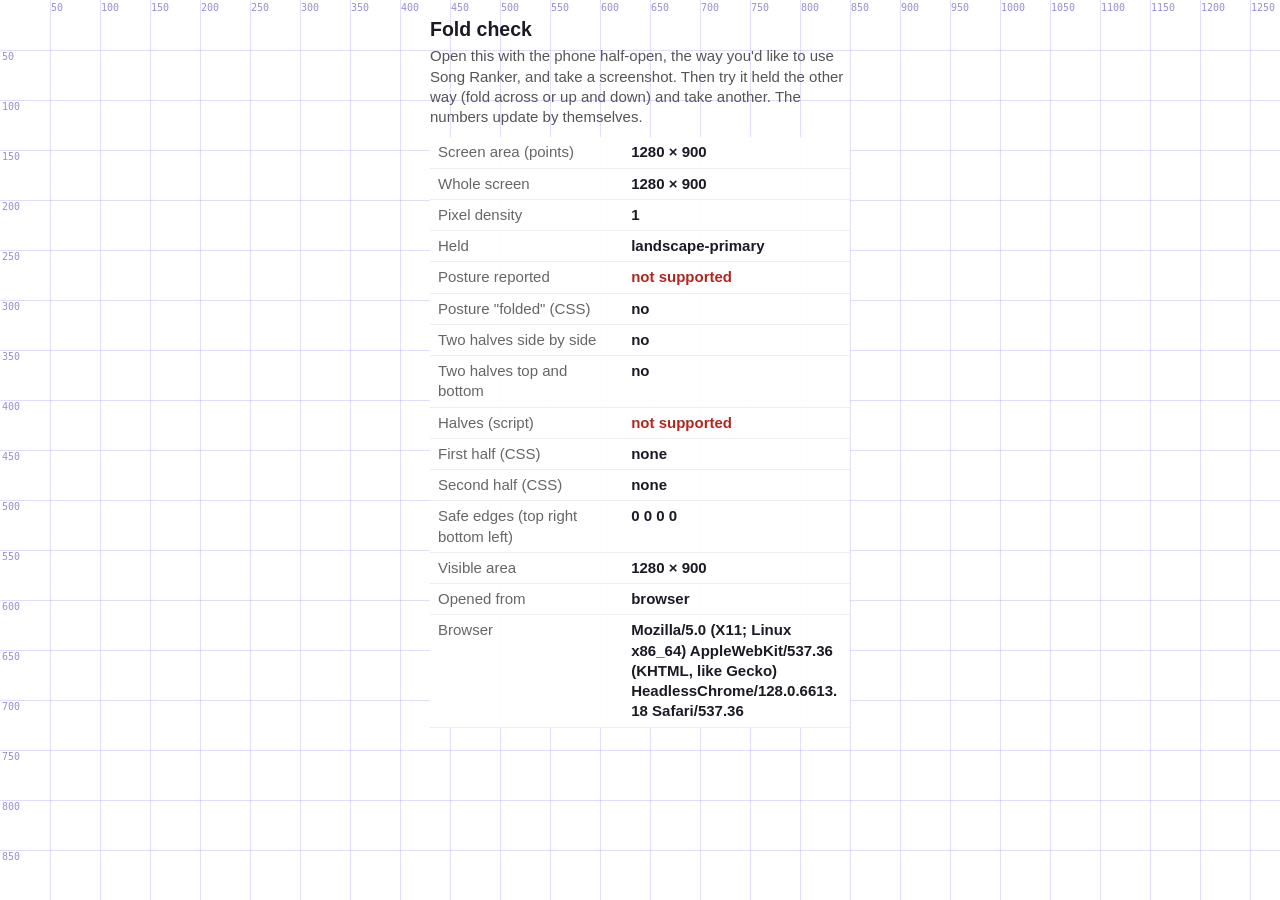
<file: check.html>
<!doctype html>
<html lang="en">
<head>
<meta charset="utf-8">
<meta name="viewport" content="width=device-width, initial-scale=1, viewport-fit=cover">
<meta name="robots" content="noindex">
<title>Fold check</title>
<style>
  /* A one-off page: shows what this phone tells web pages about its screen and hinge. Not part of the app. */
  :root { color-scheme: light; --line: rgba(108, 60, 240, .18); }
  html, body { margin: 0; height: 100%; font: 15px/1.35 -apple-system, Helvetica, sans-serif; color: #1c1a24; background: #fff; }
  /* Ruler: a line every 50 points down and across, numbered, so a screenshot shows where the fold falls. */
  #ruler { position: fixed; inset: 0; pointer-events: none; z-index: 0; }
  #ruler i { position: absolute; left: 0; right: 0; border-top: 1px solid var(--line); font: 10px monospace; color: #9a8fd0; font-style: normal; padding-left: 2px; }
  #ruler b { position: absolute; top: 0; bottom: 0; border-left: 1px solid var(--line); font: 10px monospace; color: #9a8fd0; font-weight: normal; padding-top: 2px; }
  .seg { position: fixed; border: 3px dashed #e0245e; border-radius: 10px; z-index: 1; pointer-events: none; }
  .seg span { position: absolute; top: 4px; left: 6px; background: #e0245e; color: #fff; font-weight: 700; padding: 1px 6px; border-radius: 6px; font-size: 12px; }
  main { position: relative; z-index: 2; max-width: 420px; margin: 0 auto;
    padding: calc(env(safe-area-inset-top) + 16px) 16px calc(env(safe-area-inset-bottom) + 16px); }
  h1 { font-size: 1.3rem; margin: 0 0 4px; }
  p { margin: 0 0 10px; color: #555; }
  table { width: 100%; border-collapse: collapse; background: rgba(255, 255, 255, .92); border-radius: 10px; }
  td { padding: 5px 8px; border-bottom: 1px solid #eee; vertical-align: top; }
  td:first-child { color: #666; width: 46%; }
  td:last-child { font-weight: 600; word-break: break-word; }
  .yes { color: #138a36; } .no { color: #b3261e; }
  #probe { position: fixed; visibility: hidden;
    left: env(viewport-segment-left 0 0, -1px); top: env(viewport-segment-top 0 0, -1px);
    width: env(viewport-segment-width 0 0, 0px); height: env(viewport-segment-height 0 0, 0px); }
  #probe2 { position: fixed; visibility: hidden;
    left: env(viewport-segment-left 0 1, env(viewport-segment-left 1 0, -1px)); top: env(viewport-segment-top 0 1, env(viewport-segment-top 1 0, -1px));
    width: env(viewport-segment-width 0 1, env(viewport-segment-width 1 0, 0px)); height: env(viewport-segment-height 0 1, env(viewport-segment-height 1 0, 0px)); }
  #insets { position: fixed; visibility: hidden; padding: env(safe-area-inset-top) env(safe-area-inset-right) env(safe-area-inset-bottom) env(safe-area-inset-left); }
</style>
</head>
<body>
<div id="ruler"></div>
<div id="segs"></div>
<div id="probe"></div><div id="probe2"></div><div id="insets"></div>
<main>
  <h1>Fold check</h1>
  <p>Open this with the phone half-open, the way you'd like to use Song Ranker, and take a screenshot. Then try it held the
    other way (fold across or up and down) and take another. The numbers update by themselves.</p>
  <table id="out"></table>
</main>
<script>
const out = document.getElementById('out');
const mq = (q) => matchMedia(q).matches;
const rectOf = (id) => { const r = document.getElementById(id).getBoundingClientRect(); return r.width ? `${Math.round(r.left)},${Math.round(r.top)} · ${Math.round(r.width)}×${Math.round(r.height)}` : 'none'; };
function draw() {
  const vp = window.viewport;
  const jsSegs = vp && vp.segments ? [...vp.segments] : null;
  const posture = navigator.devicePosture ? navigator.devicePosture.type : null;
  const ins = getComputedStyle(document.getElementById('insets'));
  const rows = [
    ['Screen area (points)', `${innerWidth} × ${innerHeight}`],
    ['Whole screen', `${screen.width} × ${screen.height}`],
    ['Pixel density', devicePixelRatio],
    ['Held', screen.orientation ? screen.orientation.type : (innerWidth > innerHeight ? 'sideways' : 'upright')],
    ['Posture reported', posture ? posture : 'not supported', posture ? 'yes' : 'no'],
    ['Posture "folded" (CSS)', mq('(device-posture: folded)') ? 'yes' : 'no'],
    ['Two halves side by side', mq('(horizontal-viewport-segments: 2)') ? 'yes' : 'no', mq('(horizontal-viewport-segments: 2)') ? 'yes' : ''],
    ['Two halves top and bottom', mq('(vertical-viewport-segments: 2)') ? 'yes' : 'no', mq('(vertical-viewport-segments: 2)') ? 'yes' : ''],
    ['Halves (script)', jsSegs ? jsSegs.map((s) => `${Math.round(s.x)},${Math.round(s.y)} ${Math.round(s.width)}×${Math.round(s.height)}`).join('  |  ') : 'not supported', jsSegs ? 'yes' : 'no'],
    ['First half (CSS)', rectOf('probe')],
    ['Second half (CSS)', rectOf('probe2')],
    ['Safe edges (top right bottom left)', [ins.paddingTop, ins.paddingRight, ins.paddingBottom, ins.paddingLeft].map((v) => parseInt(v)).join(' ')],
    ['Visible area', window.visualViewport ? `${Math.round(visualViewport.width)} × ${Math.round(visualViewport.height)}` : '—'],
    ['Opened from', mq('(display-mode: standalone)') || navigator.standalone ? 'Home Screen app' : 'browser'],
    ['Browser', navigator.userAgent],
  ];
  out.innerHTML = rows.map(([k, v, c]) => `<tr><td>${k}</td><td class="${c || ''}">${String(v).replace(/</g, '&lt;')}</td></tr>`).join('');
  // Outline each half the phone reports, so the screenshot shows them.
  const segs = jsSegs && jsSegs.length > 1 ? jsSegs : null;
  document.getElementById('segs').innerHTML = segs ? segs.map((s, i) => `<div class="seg" style="left:${s.x}px;top:${s.y}px;width:${s.width}px;height:${s.height}px"><span>Half ${i + 1}</span></div>`).join('') : '';
  const R = document.getElementById('ruler'); let h = '';
  for (let y = 50; y < innerHeight; y += 50) h += `<i style="top:${y}px">${y}</i>`;
  for (let x = 50; x < innerWidth; x += 50) h += `<b style="left:${x}px">${x}</b>`;
  R.innerHTML = h;
}
draw();
addEventListener('resize', draw);
screen.orientation?.addEventListener('change', draw);
navigator.devicePosture?.addEventListener('change', draw);
setInterval(draw, 1500);
</script>
</body>
</html>
</file>
